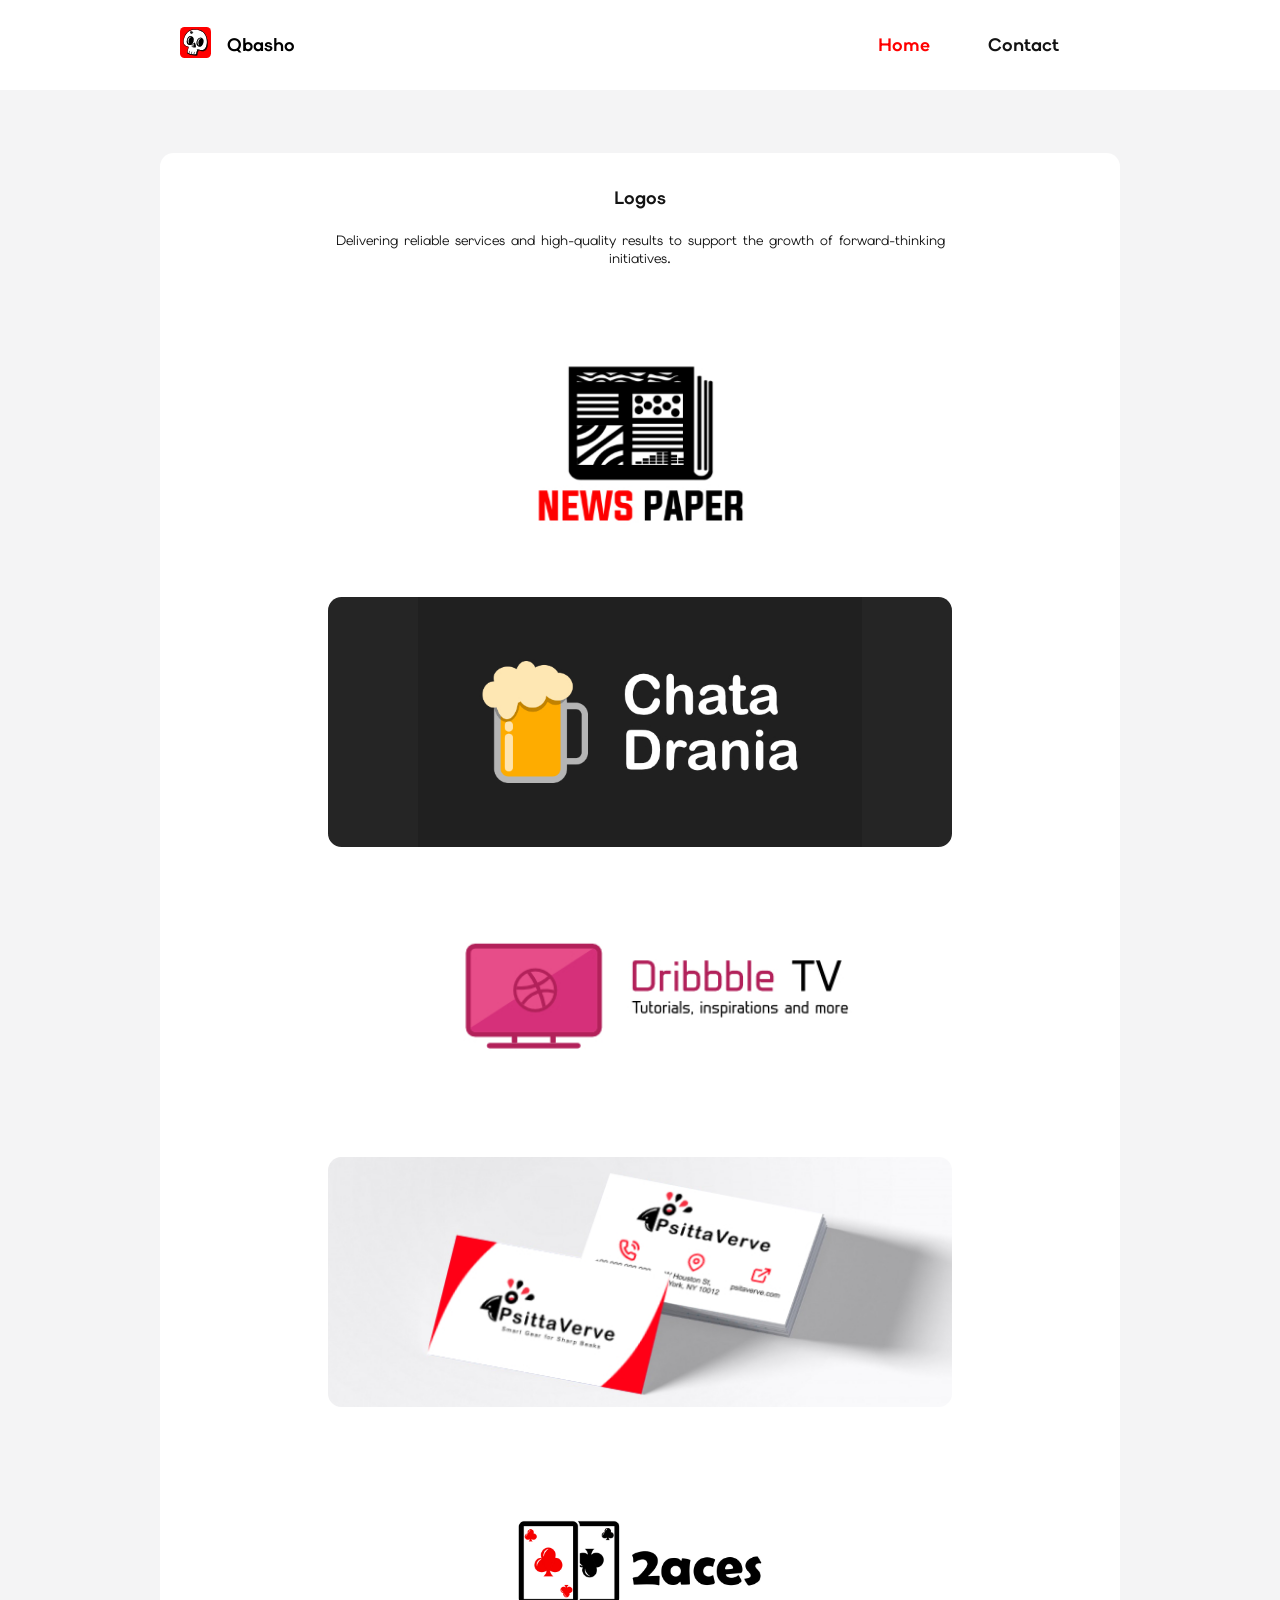
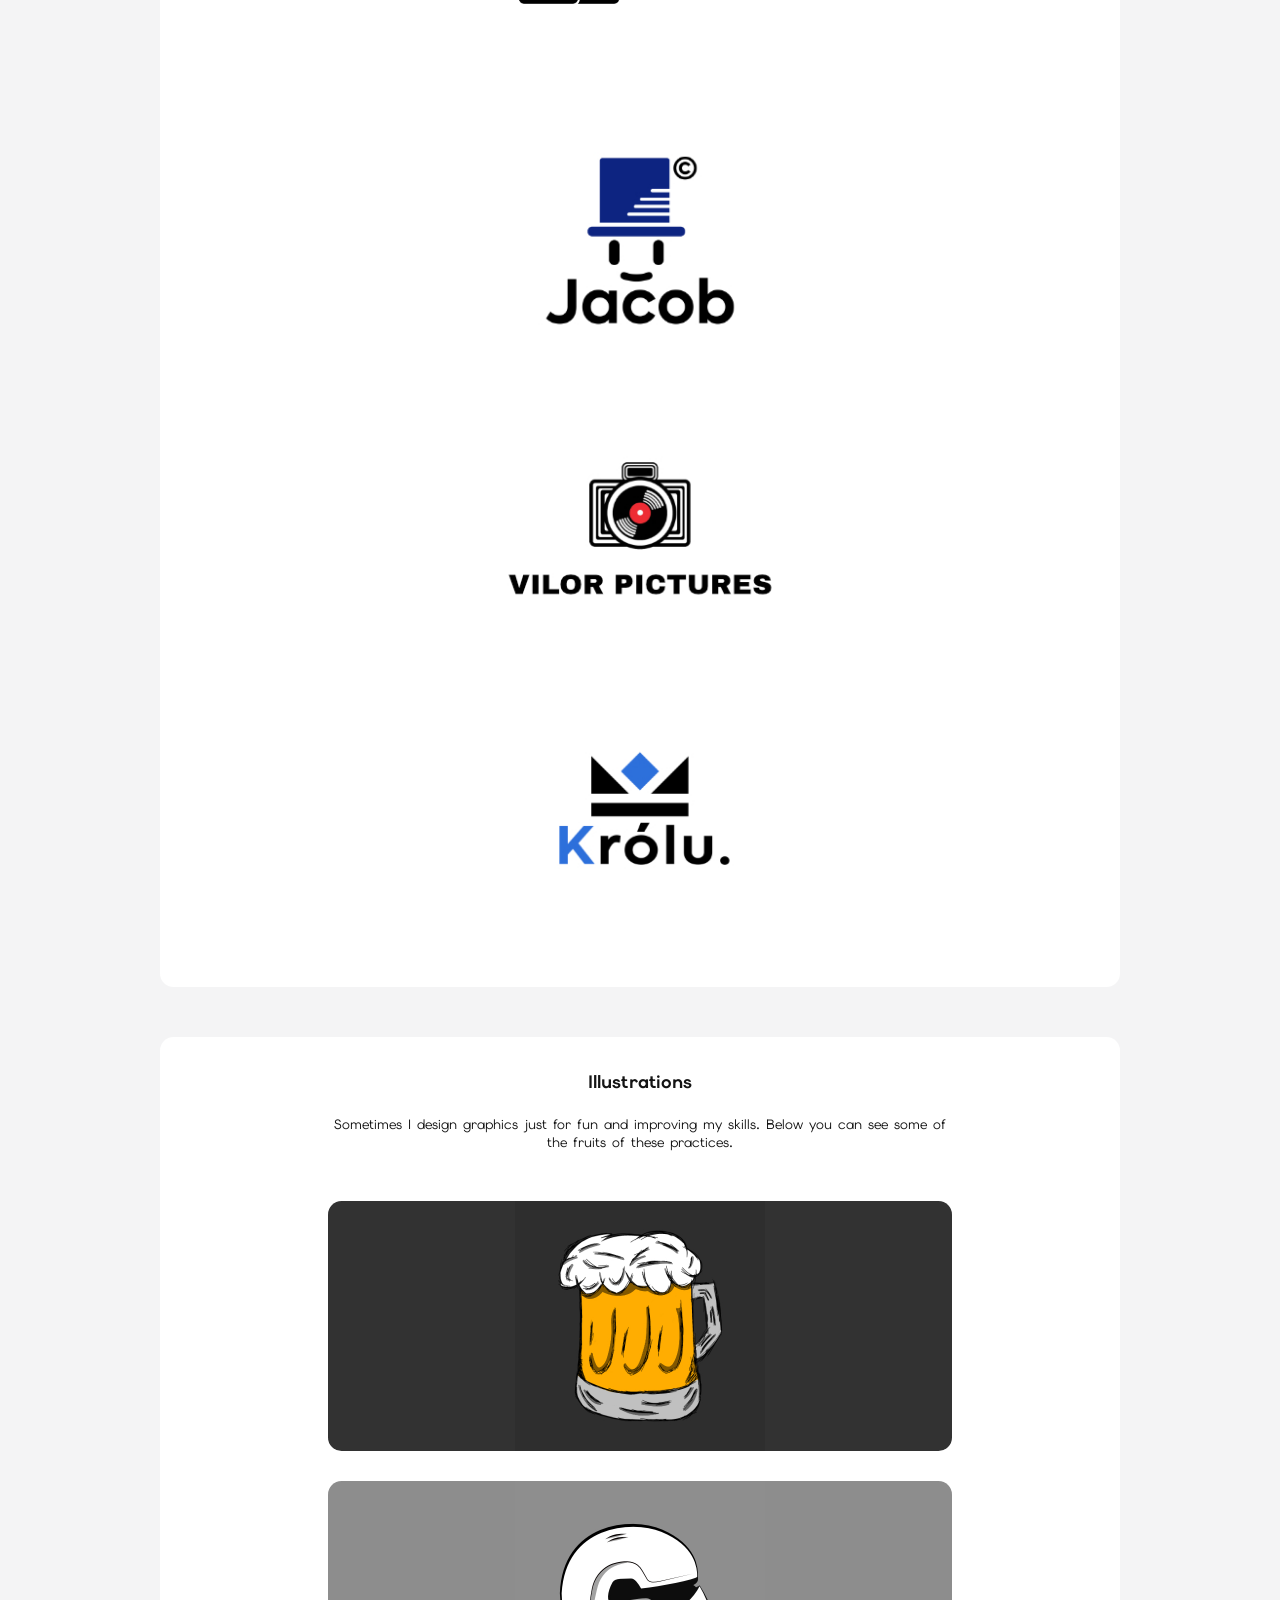
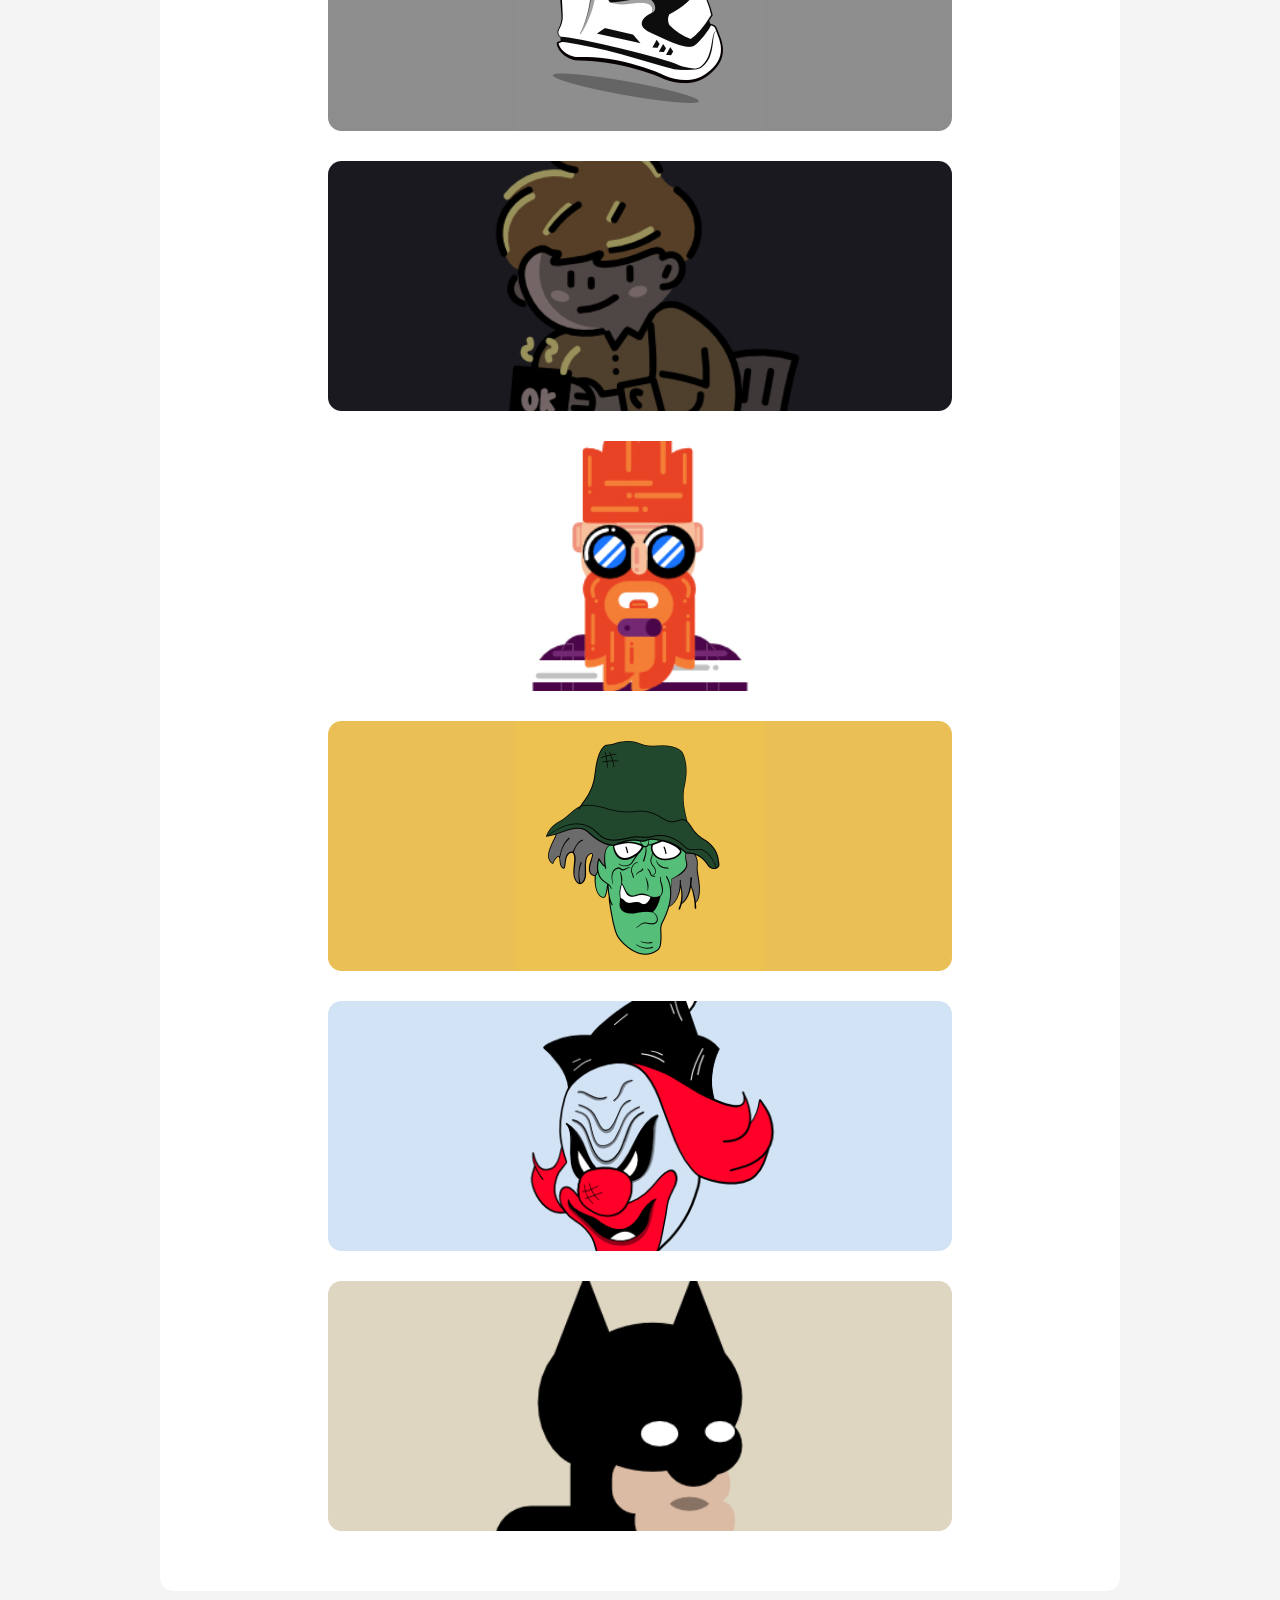
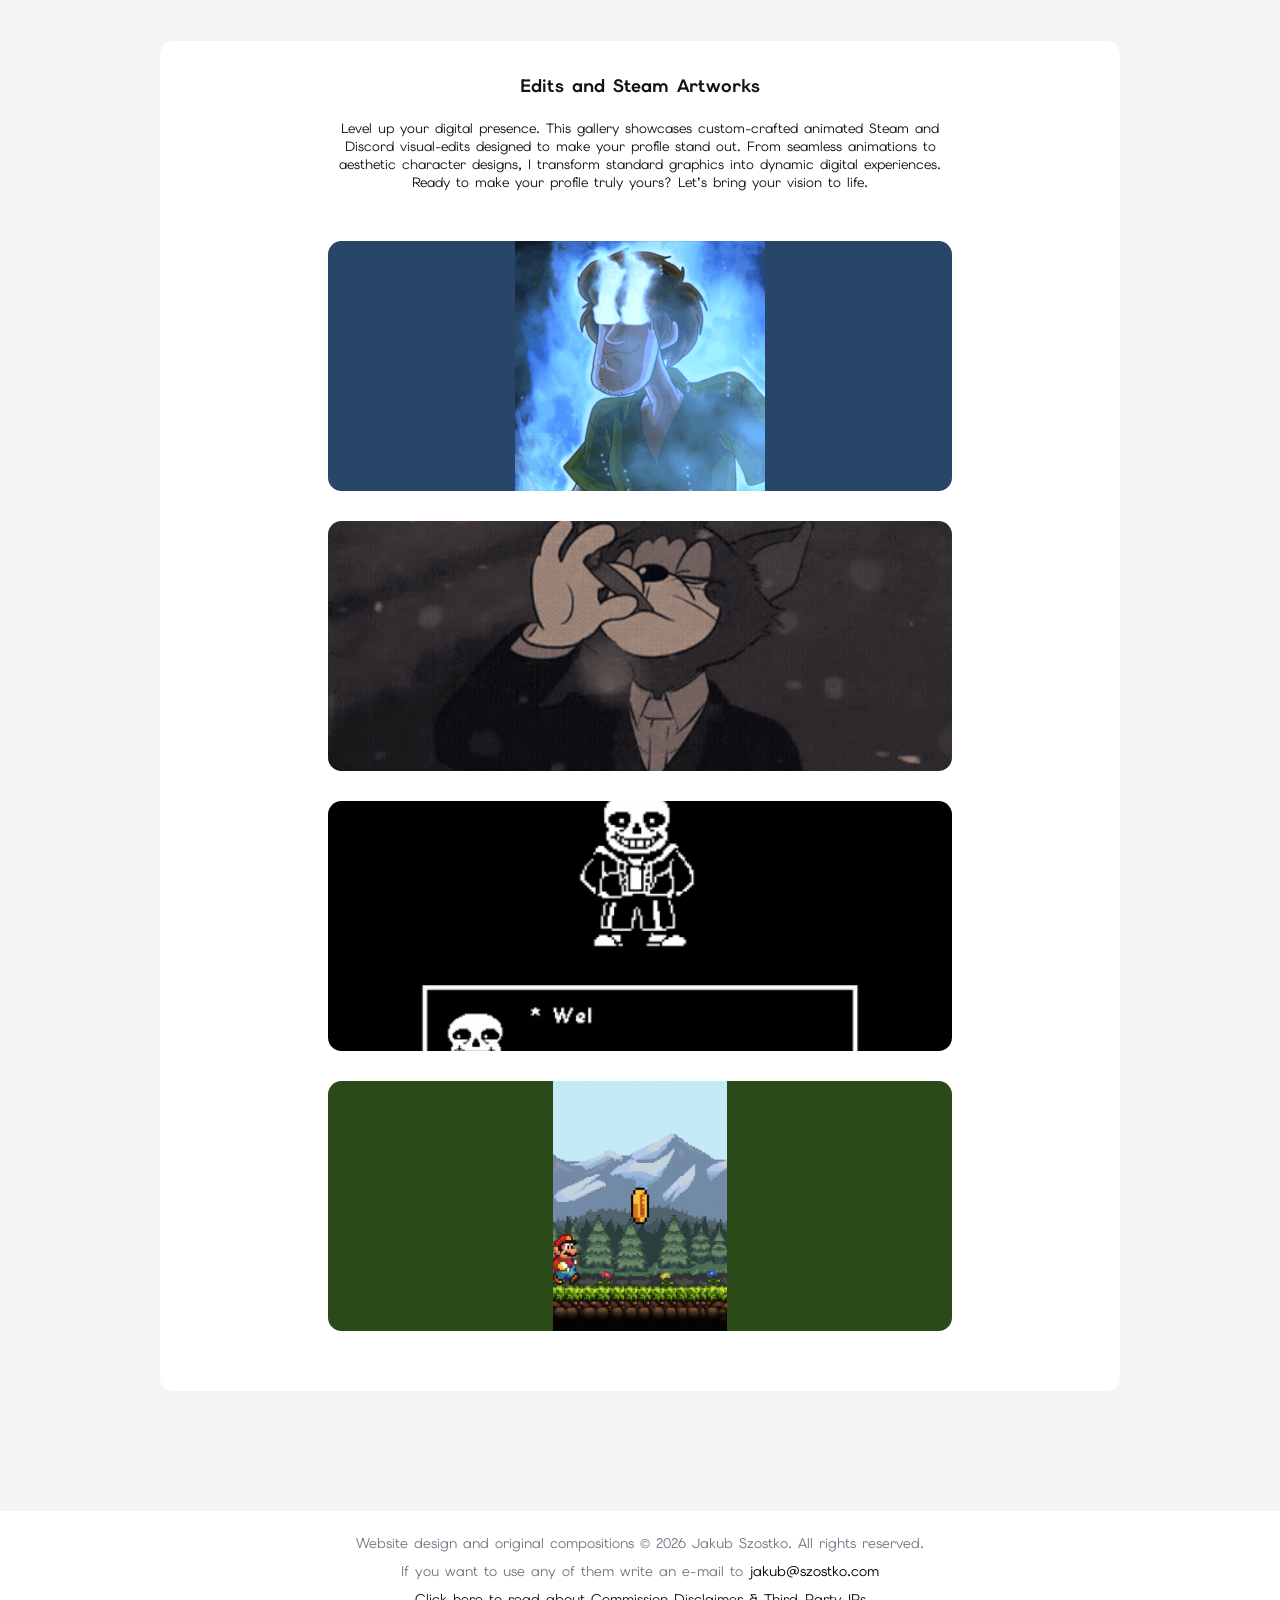
<file: index.html>
<!DOCTYPE html>
<html lang="en">
    <head>
        <title>Qbasho | Portfolio</title>
        <link rel="shortcut icon" href="./assets/icon.svg">
        <link rel="preconnect" href="https://fonts.googleapis.com">
        <link rel="preconnect" href="https://fonts.gstatic.com" crossorigin>
        <link href="https://fonts.googleapis.com/css2?family=Elms+Sans:ital,wght@0,100..900;1,100..900&display=swap" rel="stylesheet">
        <link href="./assets/style.css" rel="stylesheet">
    </head>
    <body>
        <header class="header">
            <div class="brand-group">
                <a href="./index.html"><img src="./assets/icon.svg" class="logo"></a>
                <a class="brand-name" style="font-weight: bold;">Qbasho</a>
            </div>
            <nav class="nav-links">
                <a class="navbar active margin" href="./index.html">Home</a>
                <a class="margin" href="./contact.html">Contact</a>
            </nav>
        </header>
        <div id="page-container">   
            <div id="content-wrap">
                <div class="background">
                    <h1 class="title">Logos</h1>
                    <p class="title">Delivering reliable services and high-quality results to support the growth of forward-thinking initiatives.</p>
                    <div class="album">
                        <img loading="lazy" src="./assets/album/paper.jpg">
                        <img loading="lazy" style="background-color: #252525; object-fit: contain;" src="./assets/album/dran.jpg">
                        <img loading="lazy" src="./assets/album/dribbble.jpg">
                        <img loading="lazy" src="./assets/album/psitta-mockup.jpg">
                        <img loading="lazy" src="./assets/album/2aces.jpg">
                        <img loading="lazy" src="./assets/album/jacob.jpg">                        
                        <img loading="lazy" src="./assets/album/vilor.jpg">
                        <img loading="lazy" src="./assets/album/krolu.jpg">
                    </div>
                </div>
                <div class="background">
                    <h1 class="title">Illustrations</h1>
                    <p class="title">Sometimes I design graphics just for fun and improving my skills. Below you can see some of the fruits of these practices.</p>
                    <div class="album">
                        <img loading="lazy" src="./assets/album/beer.jpg" style="background-color: #323232; object-fit: contain;">
                        <img loading="lazy" src="./assets/album/stormtrooper.jpg" style="background-color: #8D8D8D; object-fit: contain;">
                        <img loading="lazy" src="./assets/album/ok.jpg">
                        <img loading="lazy" src="./assets/album/stevie.jpg">
                        <img loading="lazy" src="./assets/album/Hyde.jpg" style="background-color: #EAC056; object-fit: contain;">
                        <img loading="lazy" src="./assets/album/claun.jpg">
                        <img loading="lazy" src="./assets/album/batman.jpg">
                    </div>
                </div>
                <div class="background">
                    <h1 class="title">Edits and Steam Artworks</h1>
                    <p class="title">Level up your digital presence. This gallery showcases custom-crafted animated Steam and Discord visual-edits designed to make your profile stand out. From seamless animations to aesthetic character designs, I transform standard graphics into dynamic digital experiences. Ready to make your profile truly yours? Let’s bring your vision to life.</p>
                    <div class="album">
                        <img loading="lazy" style="object-fit: contain; background-color: #284668;"  src="./assets/album/shaggy.gif">
                        <img loading="lazy" src="./assets/album/Shelby_smoking.gif">
                        <img loading="lazy" src="./assets/album/SANS.gif">
                        <img loading="lazy" style="object-fit: contain; background-color: #2a4b18;"  src="./assets/album/mario.gif">
                    </div>
                </div>
            </div>
        </div>
        <div id="footer-placeholder"></div>
             <script>
            function initMailButtons() {
                const buttonIds = ['mail', 'mail2'];
                
                buttonIds.forEach(id => {
                    const sendMailBtn = document.getElementById(id);
                    if (sendMailBtn && !sendMailBtn.dataset.listenerAdded) {
                        sendMailBtn.addEventListener('click', (e) => {
                            e.preventDefault(); 
                            const targetAddress = 'jakub@szostko.com';
                            const subjectLine = "Question from Website";
                            const bodyText = "Hello Jakub,\n\nI am reaching out regarding...";
                            const mailtoUri = `mailto:${targetAddress}?subject=${encodeURIComponent(subjectLine)}&body=${encodeURIComponent(bodyText)}`;
                            window.location.href = mailtoUri;
                        });
                        sendMailBtn.dataset.listenerAdded = "true";
                    }
                });
            }
            document.addEventListener('DOMContentLoaded', () => {
                initMailButtons(); 
            });
            fetch('footer.html')
                .then(response => response.text())
                .then(data => {
                    document.getElementById('footer-placeholder').innerHTML = data;
                    initMailButtons(); 
                })
                .catch(error => {
                    console.error('Error loading footer', error);
                });
        </script>
    </body>
</html>
</file>
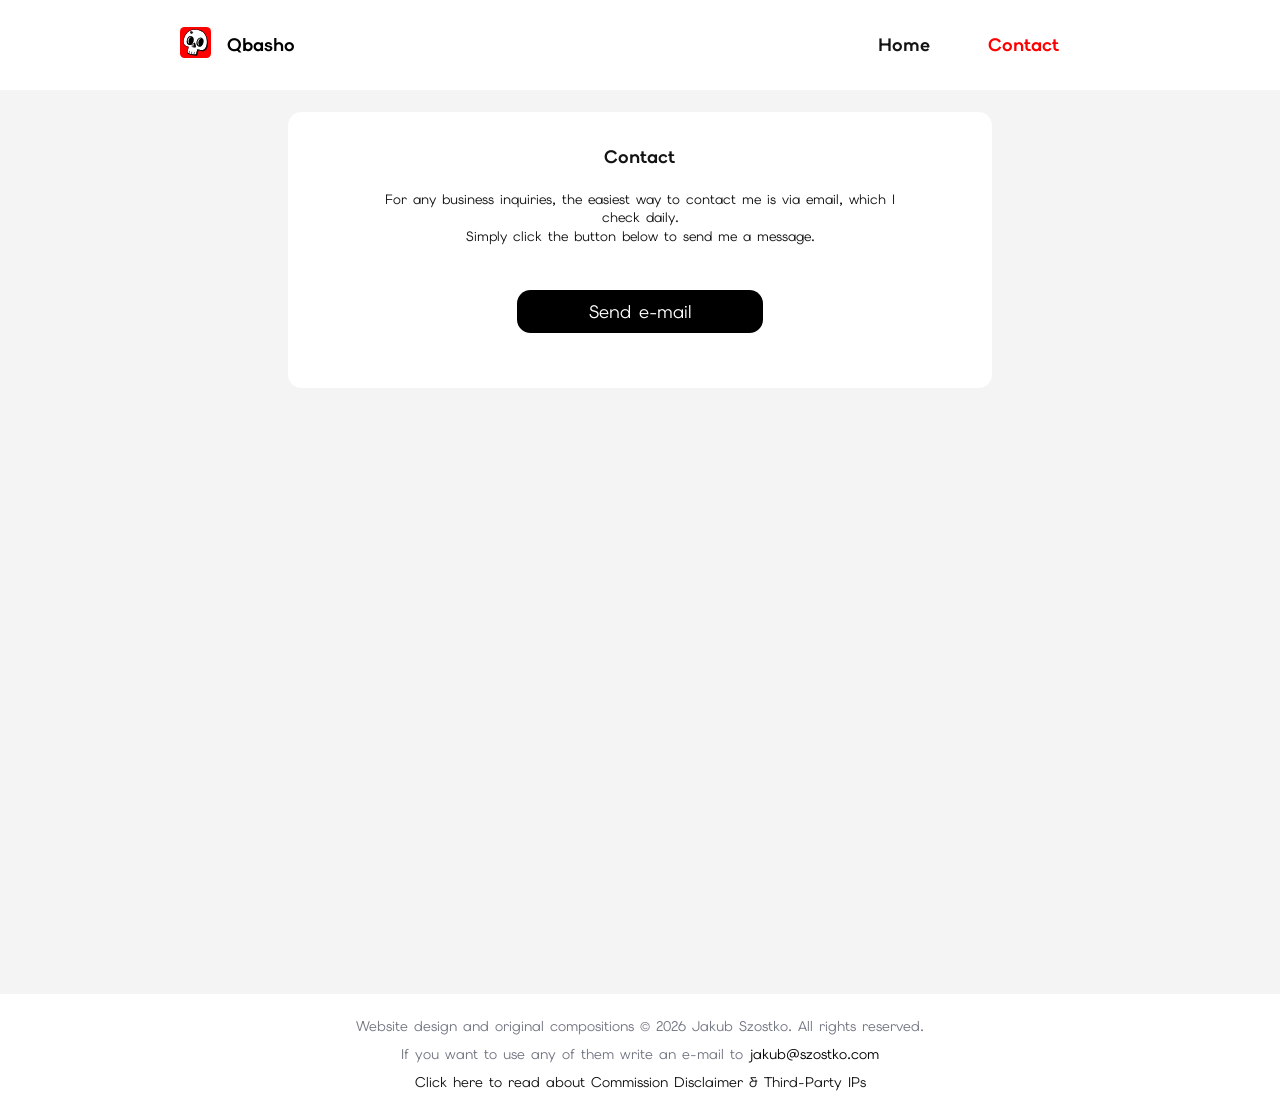
<file: contact.html>
<!DOCTYPE html>
<html lang="en">
    <head>
        <title>Qbasho | Contact</title>
        <link rel="shortcut icon" href="./assets/icon.svg">
        <link rel="preconnect" href="https://fonts.googleapis.com">
        <link rel="preconnect" href="https://fonts.gstatic.com" crossorigin>
        <link href="https://fonts.googleapis.com/css2?family=Elms+Sans:ital,wght@0,100..900;1,100..900&display=swap" rel="stylesheet">
        <link href="./assets/style.css" rel="stylesheet">
    </head>
    <body>
        <header class="header">
            <div class="brand-group">
                <a href="./index.html"><img src="./assets/icon.svg" class="logo"></a>
                <a class="brand-name" style="font-weight: bold;">Qbasho</a>
            </div>
            <nav class="nav-links">
                <a class="navbar margin" href="./index.html">Home</a>
                <a class="margin active" href="./contact.html">Contact</a>
            </nav>
        </header>
        <div id="page-container">
            <div id="content-wrap">
                <div class="background-mail">
                    <h1 class="title">Contact</h1>
                    <p class="title">For any business inquiries, the easiest way to contact me is via email, which I check daily.</p>
                    <p>Simply click the button below to send me a message.</p>
                    <div class="mail" id="mail2">Send e-mail</div>
                </div>
            </div>
        </div>
         <div id="footer-placeholder"></div>
      <script>
            function initMailButtons() {
                const buttonIds = ['mail', 'mail2'];
                
                buttonIds.forEach(id => {
                    const sendMailBtn = document.getElementById(id);
                    if (sendMailBtn && !sendMailBtn.dataset.listenerAdded) {
                        sendMailBtn.addEventListener('click', (e) => {
                            e.preventDefault(); 
                            const targetAddress = 'jakub@szostko.com';
                            const subjectLine = "Question from Website";
                            const bodyText = "Hello Jakub,\n\nI am reaching out regarding...";
                            const mailtoUri = `mailto:${targetAddress}?subject=${encodeURIComponent(subjectLine)}&body=${encodeURIComponent(bodyText)}`;
                            window.location.href = mailtoUri;
                        });
                        sendMailBtn.dataset.listenerAdded = "true";
                    }
                });
            }
            document.addEventListener('DOMContentLoaded', () => {
                initMailButtons(); 
            });
            fetch('footer.html')
                .then(response => response.text())
                .then(data => {
                    document.getElementById('footer-placeholder').innerHTML = data;
                    initMailButtons(); 
                })
                .catch(error => {
                    console.error('Error loading footer', error);
                });
        </script>
    </body>
</html>
</file>
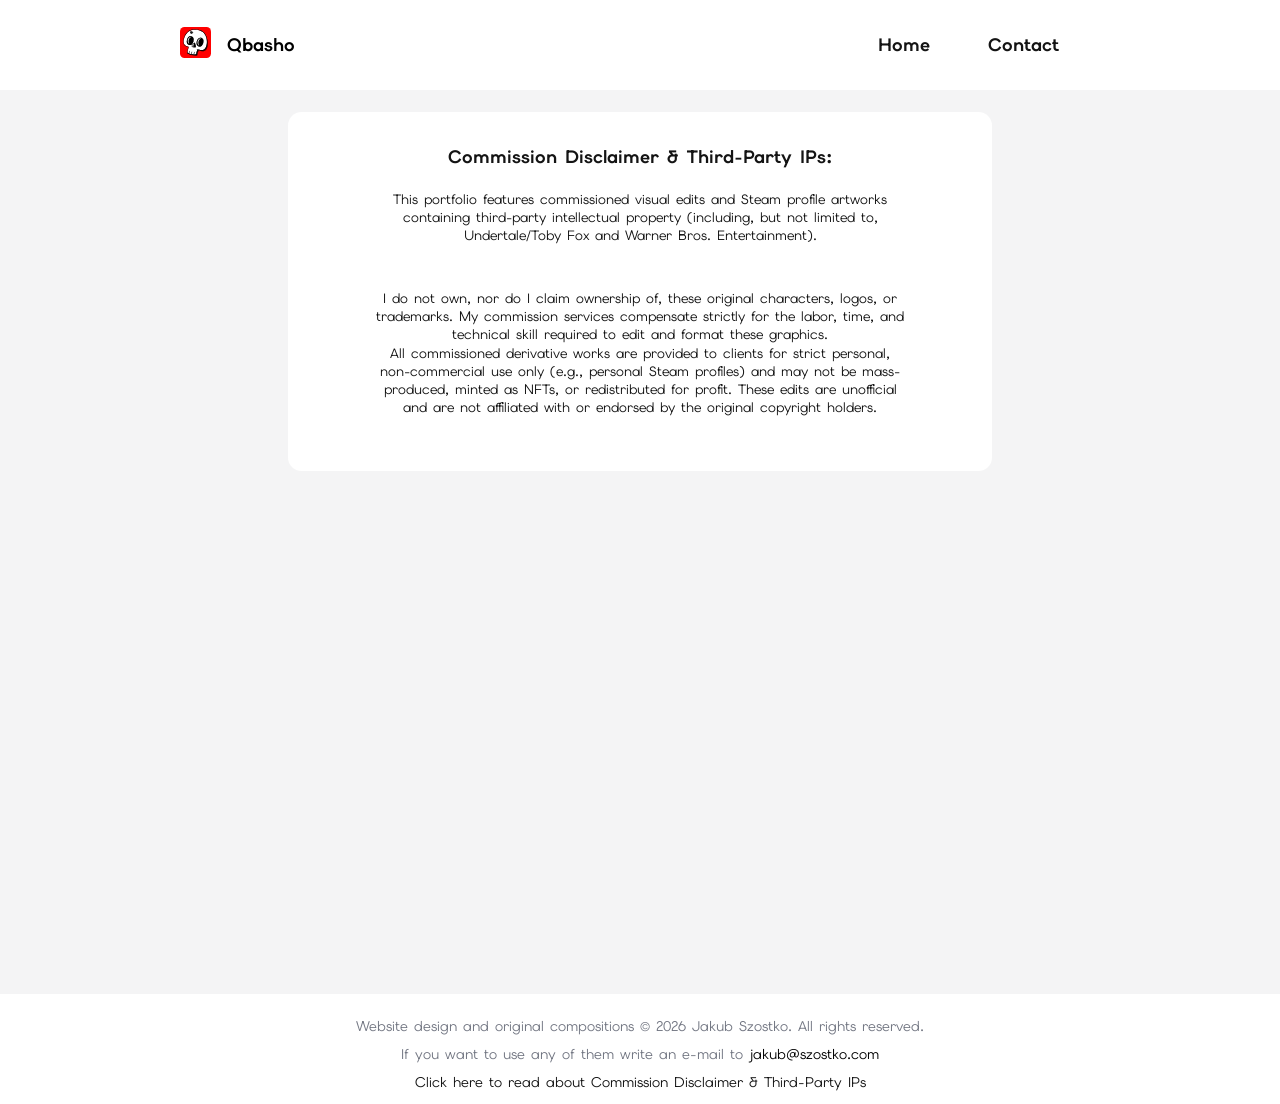
<file: disclaimer.html>
<!DOCTYPE html>
<html lang="en">
    <head>
        <title>Qbasho | Disclaimer</title>
        <link rel="shortcut icon" href="./assets/icon.svg">
        <link rel="preconnect" href="https://fonts.googleapis.com">
        <link rel="preconnect" href="https://fonts.gstatic.com" crossorigin>
        <link href="https://fonts.googleapis.com/css2?family=Elms+Sans:ital,wght@0,100..900;1,100..900&display=swap" rel="stylesheet">
        <link href="./assets/style.css" rel="stylesheet">
    </head>
    <body>
        <header class="header">
            <div class="brand-group">
                <a href="./index.html"><img src="./assets/icon.svg" class="logo"></a>
                <a class="brand-name" style="font-weight: bold;">Qbasho</a>
            </div>
            <nav class="nav-links">
                <a class="navbar margin" href="./index.html">Home</a>
                <a class="margin" href="./contact.html">Contact</a>
            </nav>
        </header>
        <div id="page-container">
            <div id="content-wrap">
                <div class="background-mail">
                    <h1 class="title">Commission Disclaimer & Third-Party IPs:</h1>
                    <p class="title" style="margin-bottom: 5vh;">This portfolio features commissioned visual edits and Steam profile artworks containing third-party intellectual property (including, but not limited to, Undertale/Toby Fox and Warner Bros. Entertainment).</p>
                        <p>I do not own, nor do I claim ownership of, these original characters, logos, or trademarks. My commission services compensate strictly for the labor, time, and technical skill required to edit and format these graphics. </p>
                        <p style="margin-bottom: 5vh;">All commissioned derivative works are provided to clients for strict personal, non-commercial use only (e.g., personal Steam profiles) and may not be mass-produced, minted as NFTs, or redistributed for profit. These edits are unofficial and are not affiliated with or endorsed by the original copyright holders.</p>      
                </div>
            </div>
        </div>
        <div id="footer-placeholder"></div>
                   <script>
            function initMailButtons() {
                const buttonIds = ['mail', 'mail2'];
                
                buttonIds.forEach(id => {
                    const sendMailBtn = document.getElementById(id);
                    if (sendMailBtn && !sendMailBtn.dataset.listenerAdded) {
                        sendMailBtn.addEventListener('click', (e) => {
                            e.preventDefault(); 
                            const targetAddress = 'jakub@szostko.com';
                            const subjectLine = "Question from Website";
                            const bodyText = "Hello Jakub,\n\nI am reaching out regarding...";
                            const mailtoUri = `mailto:${targetAddress}?subject=${encodeURIComponent(subjectLine)}&body=${encodeURIComponent(bodyText)}`;
                            window.location.href = mailtoUri;
                        });
                        sendMailBtn.dataset.listenerAdded = "true";
                    }
                });
            }
            document.addEventListener('DOMContentLoaded', () => {
                initMailButtons(); 
            });
            fetch('footer.html')
                .then(response => response.text())
                .then(data => {
                    document.getElementById('footer-placeholder').innerHTML = data;
                    initMailButtons(); 
                })
                .catch(error => {
                    console.error('Error loading footer', error);
                });
        </script>
    </body>
</html>
</file>
<file: assets/style.css>
*{
    padding: 0;
    margin: 0;
    box-sizing: border-box;
  font-family: "Elms Sans", sans-serif;
  font-optical-sizing: auto;
    scroll-behavior: smooth;
}
html{
    font-size: 20px;
}
body{
    overflow-x: hidden;
    background-color: #F4F4F5;

    color: #fff;
}

/*Header*/
.header{
    z-index: 99;
    position: sticky;
    top: 0;
    font-size: 0.85rem;
    width: 100%;
    padding: 1vh 50vh 1vh 50vh;
    display: flex;
    justify-content: space-between;
    background: #fff;
    backdrop-filter: blur(10px);
    align-items: center;
}
.nav-links {
  display: flex;
  gap: 2vh;
  font-weight: bold;
}
.active{
    color: red;
}
.brand-group {
  display: flex;
  align-items: center;
  gap: 12px;
  margin-right: 5vh;
}
.logo {
  height: 3.4vh; 
  width: auto;
    border-radius: 0.5vh;
}
.brand-name{
    margin-left: 0.5vh;
    color: #000;
}
a{
    text-decoration: none;
    color: #141414;
}
.header a{
    transition-duration: 0.4s;
}
.header .margin{
    margin-right: 40px;
}
/*Header*/
#page-container {
    position: relative;
    min-height: 100vh;
    margin-top: 0.5vh;
  }
  #content-wrap {
    padding-top: 1vh;
    padding-bottom: 3.5rem;
  }
  .background{  
    background-color: #fff;
    border-radius: 1.5vh;
    max-width: 75%;
    margin: 50px auto 50px;
        padding: 10px 0px 10px 0;
  }
.background h1{
    color: #141414;
    width: 65%;
    margin: 2.5vh auto 2.5vh;
    font-size: 3vh;
    text-align: center;
  }
  .background p{
    color: #141414;
    width: 65%;
    margin: 0.1vh auto 0.1vh;
    font-size: 1.5vh;
    text-align: center;
  }
    .background-mail{  
    background-color: #fff;
    border-radius: 1.5vh;
    max-width: 75%;
    margin: 1vh auto 1vh;
        padding: 10px 0px 10px 0;
  }
      .background-mail h1{  
    color: #141414;
    width: 85%;
    margin: 2.5vh auto 2.5vh;
    font-size: 3vh;
    text-align: center;
  }
      .background-mail p{  
    color: #141414;
    width: 85%;
    margin: 0.1vh auto 0.1vh;
    font-size: 2vh;
    text-align: center;
  }
   .mail {  
    background-color: #000;
    color: #fff;
    border-radius: 1.5vh;
    width: 65%;
    text-align: center;
    max-width: 75%;
    margin: 5vh auto 5vh;
        padding: 10px 0px 10px 0;
        font-size: 3vh;
  }
    .mail:hover{  
    background-color: #226122;
    cursor: pointer;
    transition: background-color 250ms linear;
}
    .mail.sent{  
    background-color: #175828;
    cursor: pointer; 
}
.album{
    width: 65%;
    display: grid;
    grid-gap: 30px;
    margin: 50px auto 50px;
    grid-template-columns: repeat(auto-fit, minmax(300px,1fr));
}

.album div{
    border-radius: 10px;
    background-color: #ffffff;
    width: 100%;
    height: 100%;
    align-self: center;
    text-align: center;
}
.album p{
    align-self: center;
}
.album img{
    object-fit:cover;
    object-position: center;
    width: 100%;
    height: 350px;
    transition: .4s;
    border-radius:1.5vh ;
}
footer{
    background-color: #fff;
    color: #737783;
    font-size: 0.7rem;
    width: 100%;
    padding:1%;
    align-items: center;
    justify-content: center;
    text-align: center;
    position:static;
    bottom: 0;
    cursor:default;
}
footer p{
    margin-top: 10px;
}
footer span{
    color: #000;
}

/*Responsive atributes for devices*/
@media all and (min-device-width: 3840px){
    .header{
        font-size: 2rem;
    }
    .album{
        width: 65%;
        display: grid;
        grid-gap: 2rem;
        margin: 2.1rem auto 2.1rem;
        grid-template-columns: repeat(auto-fit, minmax(30rem,1fr));
    }
    .album img{
        height: 550px ;
    }

      .background-mail{  
    background-color: #fff;
    border-radius: 1.5vh;
    max-width: 75%;
    margin: 1vh auto 1vh;
        padding: 10px 0px 10px 0;
  }
      .background-mail h1{  
    color: #141414;
    width: 85%;
    margin: 2.5vh auto 2.5vh;
    font-size: 3vh;
    text-align: center;
  }
      .background-mail p{  
    color: #141414;
    width: 85%;
    margin: 0.1vh auto 0.1vh;
    font-size: 2vh;
    text-align: center;
  }
   .mail {  
    background-color: #000;
    color: #fff;
    border-radius: 1.5vh;
    width: 65%;
    text-align: center;
    max-width: 75%;
    margin: 5vh auto 5vh;
        padding: 10px 0px 10px 0;
        font-size: 3vh;
  }
    footer{
        font-size: 1.6rem;
    }
}
@media all and (min-device-width: 1901px)and (max-width:3830px){
    .album{
        width: 85%;
        display: grid;
        grid-gap: 30px;
        margin: 50px auto 50px;
        grid-template-columns: repeat(auto-fit, minmax(400px,1fr));
    }
    .album img{
        height: 300px ;
    }
   .background h1{
        font-size: 2vh;
    }
      .background-mail{  
    background-color: #fff;
    border-radius: 1.5vh;
    max-width: 55%;
    margin: 1vh auto 1vh;
        padding: 10px 0px 10px 0;
  }
      .background-mail h1{  
    color: #141414;
    width: 55%;
    margin: 2.5vh auto 2.5vh;
    font-size: 2vh;
    text-align: center;
  }
      .background-mail p{  
    color: #141414;
    width: 85%;
    margin: 0.1vh auto 0.1vh;
    font-size: 1.5vh;
    text-align: center;
  }
   .mail {  
    background-color: #000;
    color: #fff;
    border-radius: 1.5vh;
    text-align: center;
    max-width: 35%;
    margin: 5vh auto 5vh;
        padding: 10px 0px 10px 0;
        font-size: 2vh;
  }
}
@media all and (max-width: 1301px)and (max-width: 1900px){
          .header{
    font-size: 2vh;
    padding: 3vh 30vh 3vh 30vh;
    }
    .album img{
        height: 250px ;
    }
        .background h1{
        font-size: 2vh;
    }
    .background-mail{  
    background-color: #fff;
    border-radius: 1.5vh;
    max-width: 55%;
    margin: 1vh auto 1vh;
        padding: 10px 0px 10px 0;
  }
      .background-mail h1{  
    color: #141414;
    width: 55%;
    margin: 2.5vh auto 2.5vh;
    font-size: 2vh;
    text-align: center;
  }
      .background-mail p{  
    color: #141414;
    width: 55%;
    margin: 0.1vh auto 0.1vh;
    font-size: 1.5vh;
    text-align: center;
  }
   .mail {  
    background-color: #000;
    color: #fff;
    border-radius: 1.5vh;
    text-align: center;
    max-width: 35%;
    margin: 5vh auto 5vh;
        padding: 10px 0px 10px 0;
        font-size: 2vh;
  }
}
@media all and (max-device-width: 1300px){
      .header{
    font-size: 2vh;
    padding: 3vh 20vh 3vh 20vh;
    }
    .album img{
        height: 250px ;
    }
        .background-mail{  
    background-color: #fff;
    border-radius: 1.5vh;
    max-width: 55%;
    margin: 1vh auto 1vh;
        padding: 10px 0px 10px 0;
  }
      .background-mail h1{  
    color: #141414;
    width: 75%;
    margin: 2.5vh auto 2.5vh;
    font-size: 2vh;
    text-align: center;
  }
      .background-mail p{  
    color: #141414;
    width: 75%;
    margin: 0.1vh auto 0.1vh;
    font-size: 1.5vh;
    text-align: center;
  }
   .mail {  
    background-color: #000;
    color: #fff;
    border-radius: 1.5vh;
    text-align: center;
    max-width: 35%;
    margin: 5vh auto 5vh;
        padding: 10px 0px 10px 0;
        font-size: 2vh;
  }
}
@media all and (max-device-width: 1200px){
      .header{
    font-size: 2rem;
    padding: 3vh 10vh 3vh 10vh;
    }
    .album img{
        height: 250px ;
    }
            .background-mail{  
    background-color: #fff;
    border-radius: 1.5vh;
    max-width: 85%;
    margin: 1vh auto 1vh;
        padding: 10px 0px 10px 0;
  }
      .background-mail h1{  
    color: #141414;
    width: 85%;
    margin: 2.5vh auto 2.5vh;
    font-size: 2.5vh;
    text-align: center;
  }
      .background-mail p{  
    color: #141414;
    width: 85%;
    margin: 0.1vh auto 0.1vh;
    font-size: 2vh;
    text-align: center;
  }
   .mail {  
    background-color: #000;
    color: #fff;
    border-radius: 1.5vh;
    text-align: center;
    max-width: 55%;
    margin: 5vh auto 5vh;
        padding: 10px 0px 10px 0;
        font-size: 2.5vh;
  }
}
@media all and (max-device-width: 1023px){
      .header{
    font-size: 1.3rem;
    padding: 1vh 8vh 1vh 10vh;
    }
    .album img{
        height: 250px ;
    }

}
@media all and (max-device-width: 768px){
        .header{
    padding: 1vh 8vh 1vh 10vh;
    font-size: 1.3rem;
    }
    .album img{
        height: 250px ;
    }
    .background-mail{  
    background-color: #fff;
    border-radius: 1.5vh;
    max-width: 85%;
    margin: 1vh auto 1vh;
        padding: 10px 0px 10px 0;
  }
      .background-mail h1{  
    color: #141414;
    width: 85%;
    margin: 2.5vh auto 2.5vh;
    font-size: 3vh;
    text-align: center;
  }
      .background-mail p{  
    color: #141414;
    width: 85%;
    margin: 0.1vh auto 0.1vh;
    font-size: 2vh;
    text-align: center;
  }
   .mail {  
    background-color: #000;
    color: #fff;
    border-radius: 1.5vh;
    text-align: center;
    max-width: 55%;
    margin: 5vh auto 5vh;
        padding: 10px 0px 10px 0;
        font-size: 3vh;
  }
}
@media all and (max-device-width: 488px){
    .header{
    font-size: 2rem;
    padding: 3vh 5vh 3vh 5vh;
    }
    .background{
        max-width: 85%;
    }
    .album img{
        height: 30rem ;
    }
    .album{
        width: 85%;
                grid-template-columns: repeat(auto-fit, minmax(30rem,1fr));
    }
    footer{
        font-size: 0.8rem;
    }
}
@media all and (max-device-width: 319px){
    .album img{
        height: 250px ;
    }
}
</file>
